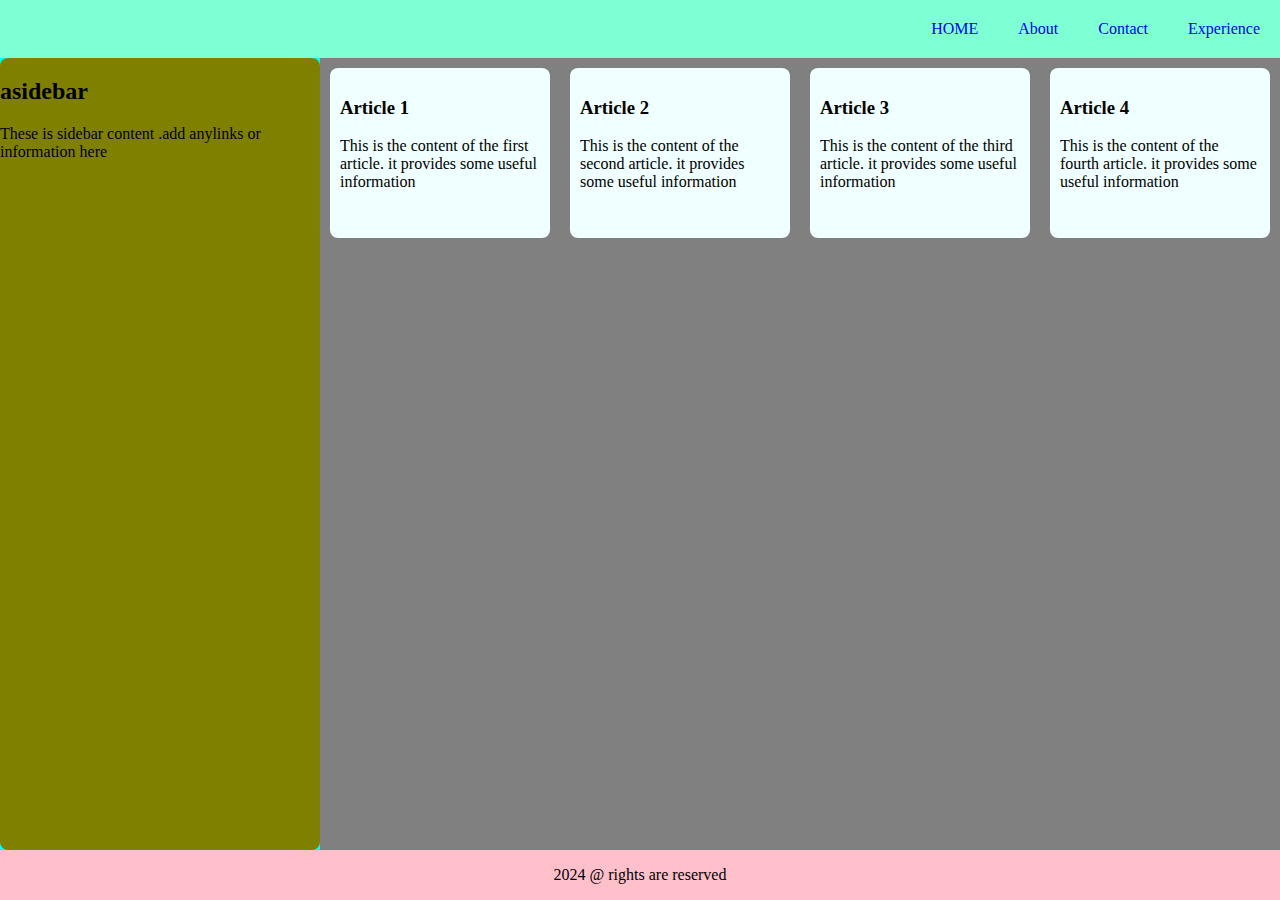
<file: index.html>
<!DOCTYPE html>
<html>
    <head>
        <meta charset="UTF-8">
        <meta name="viewport" content="Width=device-width, initial-score=1.0">
        <link rel="stylesheet" type="text/css" href="style.css">
        <title>Welcome to web page</title>
    </head>
    <body>
        <div class="main-div">
            <div class="header">
                <nav>
                    <a href="xyz">HOME</a>
                    <a href="xyz">About</a>
                    <a href="xyz">Contact</a>
                    <a href="xyz">Experience</a>
                </nav>
            </div>
            <div class="aside">
                <h2>asidebar</h2>
                <p>These is sidebar content .add anylinks or information here</p>
            </div>
            <div class="main">
                <article>
                    <h3>Article 1</h3>
                    <p>This is the content of the first article. it provides some useful information</p>
                </article>
                 <article>
                    <h3>Article 2</h3>
                    <p>This is the content of the second article. it provides some useful information</p>
                </article>
                 <article>
                    <h3>Article 3</h3>
                    <p>This is the content of the third article. it provides some useful information</p>
                </article>
                 <article>
                    <h3>Article 4</h3>
                    <p>This is the content of the fourth article. it provides some useful information</p>
                </article>
                </div>

                <div class="footer">
                    <p>2024 @ rights are reserved</p>
            </div>
        </div>
    </body>
</html>
</file>
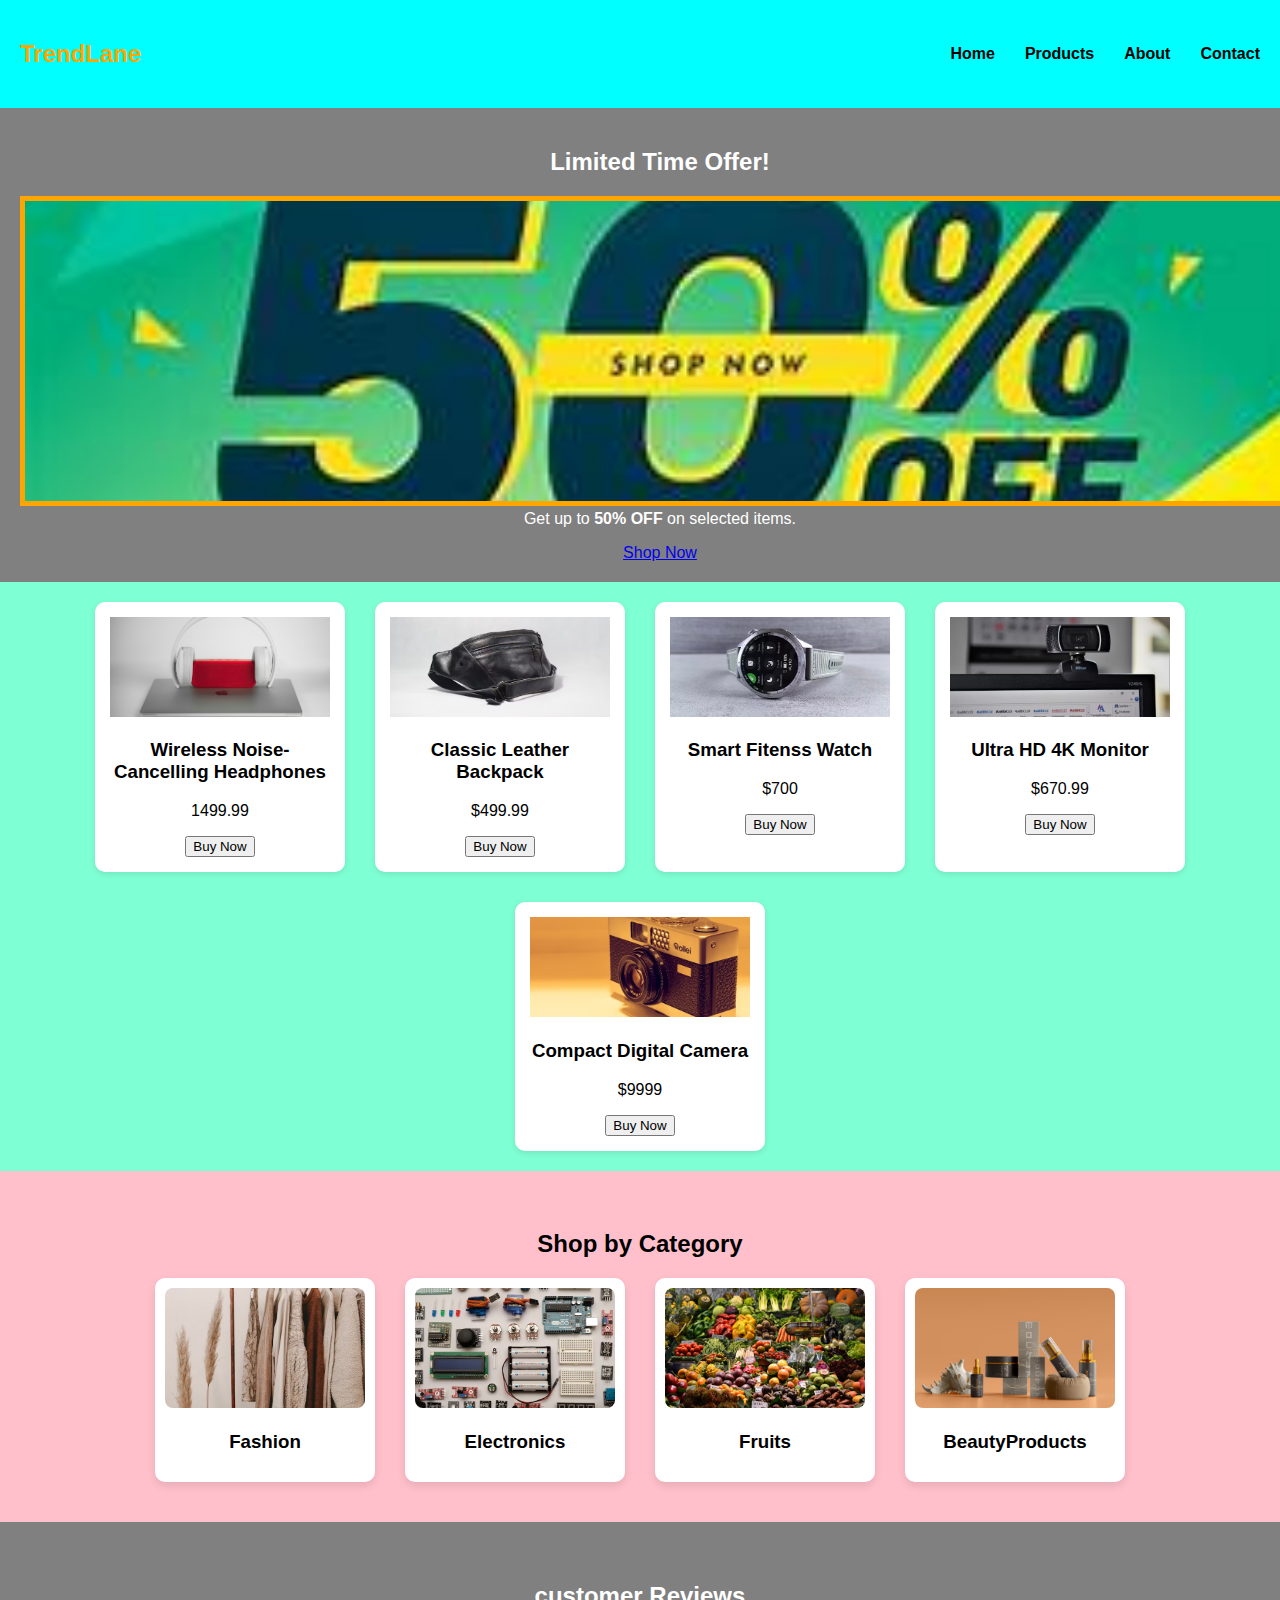
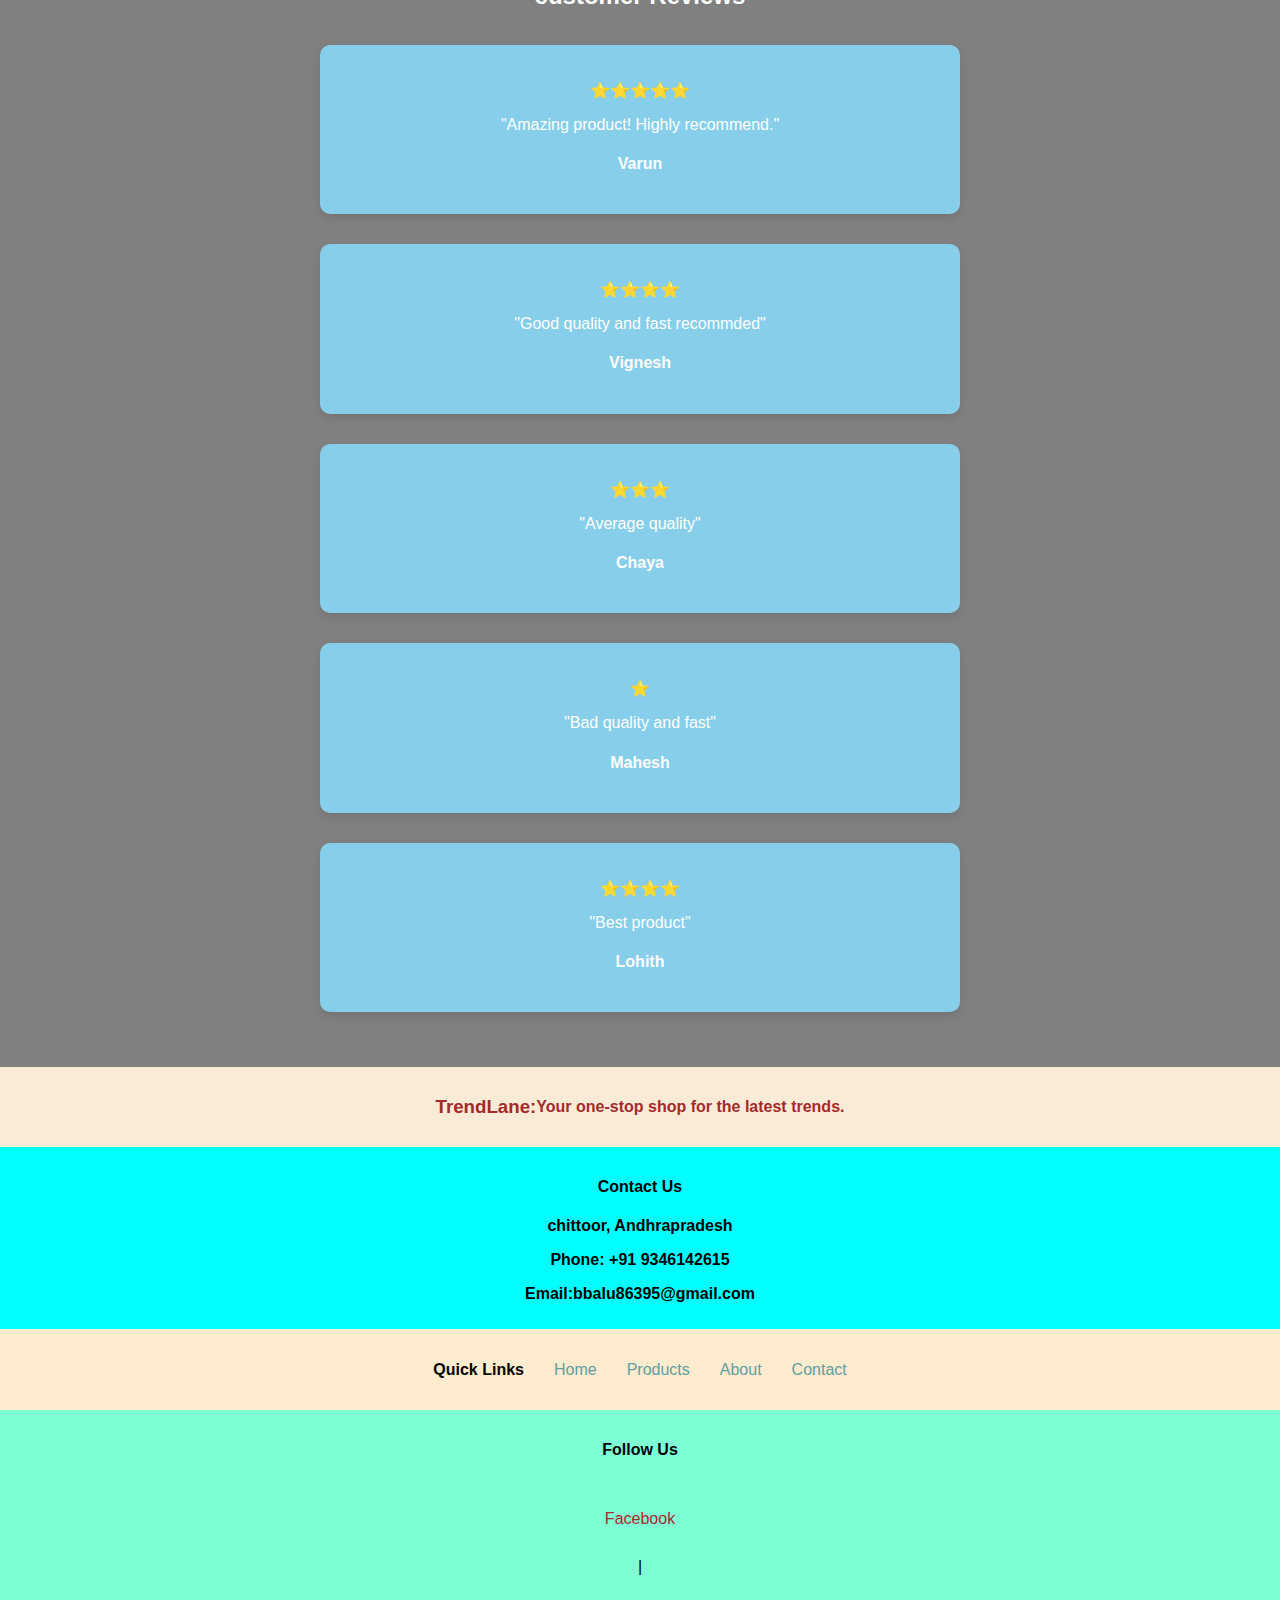
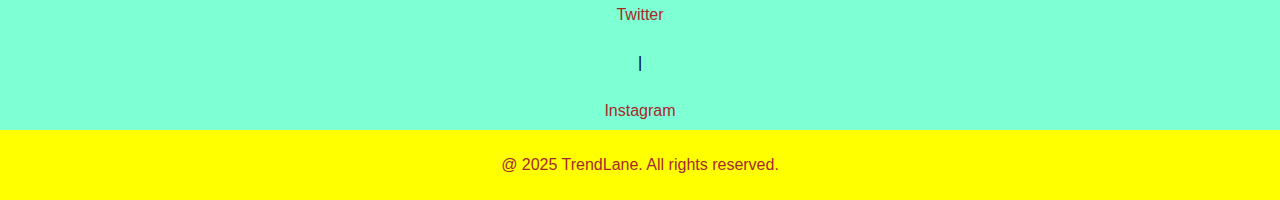
<file: ecommerece/index.html>
<!DOCTYPE html>
<html>
    <head>
        <meta charset="UTF-8">
        <meta name="viewport" content="width=device-width, initial-scale=1.0">  
        <link rel="stylesheet" type="text/css" href="style.css">
        <title>Ecommerce Product Page</title>
    </head>
    <body>
        <header class="header">
            <h2>TrendLane</h2>
            <nav class="nav">
                <a href="Home.html">Home</a>
                <a href="Products.html">Products</a>
                <a href="About.html">About</a>
                <a href="Contact.html">Contact</a>
            </nav>
        </header>
        <section class="offer-banner">
                <h2>Limited Time Offer!</h2>
                <img src="./images/banner.jpeg"   alt="Banner-Images"
                <p>Get up to <strong>50% OFF</strong> on selected items.</p>
               <a href="Product.html" class="shop-now-btn">Shop Now</a>
        </section>
        <section class="featured-product">
            <div class="product-card">
            <img src="./images/wireless.jpg" alt="Wireless Noise-Cancelling Headphones" />
            <h3>Wireless Noise-Cancelling Headphones</h3>
            <p>1499.99</p>
            <button>Buy Now</button>
            </div>
            <div class="product-card">
            <img src="./images/Bag" alt="Classic Leather Backpack"/>
            <h3>Classic Leather Backpack</h3>
            <p>$499.99</p>
            <button>Buy Now</button>
            </div>
            <div class="product-card">
            <img src="./images/smartwatch.avif" alt="Smart Fitness Watch"/>
            <h3>Smart Fitenss Watch</h3>
            <p>$700</p>
            <button>Buy Now</button>
            </div>
            <div class="product-card">
            <img src="./images/ultra4k" alt="Ultra HD 4K Monitor"/>
            <h3>Ultra HD 4K Monitor</h3>
            <p>$670.99</p>
            <button>Buy Now</button>
            </div>
            <div class="product-card">
            <img src="./images/camera" alt="Compact Digital Camera"/>
            <h3>Compact Digital Camera</h3>
            <p>$9999</p>
            <button>Buy Now</button>
            </div>
             </section>
            <section class="product-categories">
            <h2>Shop by Category</h2>
            <div class="category-list">
               <a href="fashion.html" class="category-card">
                <img src="./images/fashion" alt="fashion category">
                <h3>Fashion</h3>
               </a>
               <a href="Electronics.html" class="category-card">
                <img src="./images/electronics" alt="Electronics category">
                <h3>Electronics</h3>
               </a>
               <a href="fruits" class="category-card">
                <img src="./images/fruits" alt="fashion category">
                <h3>Fruits</h3>
               </a>
               <a href="BeautyProducts.html" class="category-card">
                <img src="./images/beauty" alt="BeautyProducts category">
                <h3>BeautyProducts</h3>
               </a>
            </div>
        </section>
        <section class="customer-review">
           <h2>customer Reviews</h2>
            <div class="review-card">
            <p>⭐⭐⭐⭐⭐</p>
            <p>"Amazing product! Highly recommend."</p>
            <h4>Varun</h4>
         </div>
         <div class="review-card">
            <p>⭐⭐⭐⭐</p>
            <p>"Good quality and fast recommded"</p>
            <h4>Vignesh</h4>
         </div>
         <div class="review-card">
            <p>⭐⭐⭐</p>
            <p>"Average quality"</p>
            <h4>Chaya</h4>
         </div>
         <div class="review-card">
            <p>⭐</p>
            <p>"Bad quality and fast"</p>
            <h4>Mahesh</h4>
         </div>
         <div class="review-card">
            <p>⭐⭐⭐⭐</p>
            <p>"Best product"</p>
            <h4>Lohith</h4>
         </div>
        </section>
        <footer class="footer">
               <div class="footer-about">
                <h3>TrendLane:</h3>
                <p><b>Your one-stop shop for the latest trends.</b></p>
               </div>
               <div class="footer-contact">
                <h4>Contact Us</h4>
                <p>chittoor, Andhrapradesh</p>
                <p>Phone: +91 9346142615</p>
                <p>Email:bbalu86395@gmail.com</p>
               </div>
               <div class="footer-links">
                <h4>Quick Links</h4>
                
                     <a href="#">Home</a>
                     <a href="#">Products</a>
                     <a href="#">About</a>
                     <a href="#">Contact</a>
               </div>
               <div class="footer-social">
                <h4>Follow Us</h4>
                <a href="#">Facebook</a> | <a href="#">Twitter</a> | <a href="#">Instagram</a>
               </div>
               <div class="footer-copy">
               <p>@ 2025 TrendLane. All rights reserved.</p>
               </div>
               </footer>
    </body>
</html>
</file>
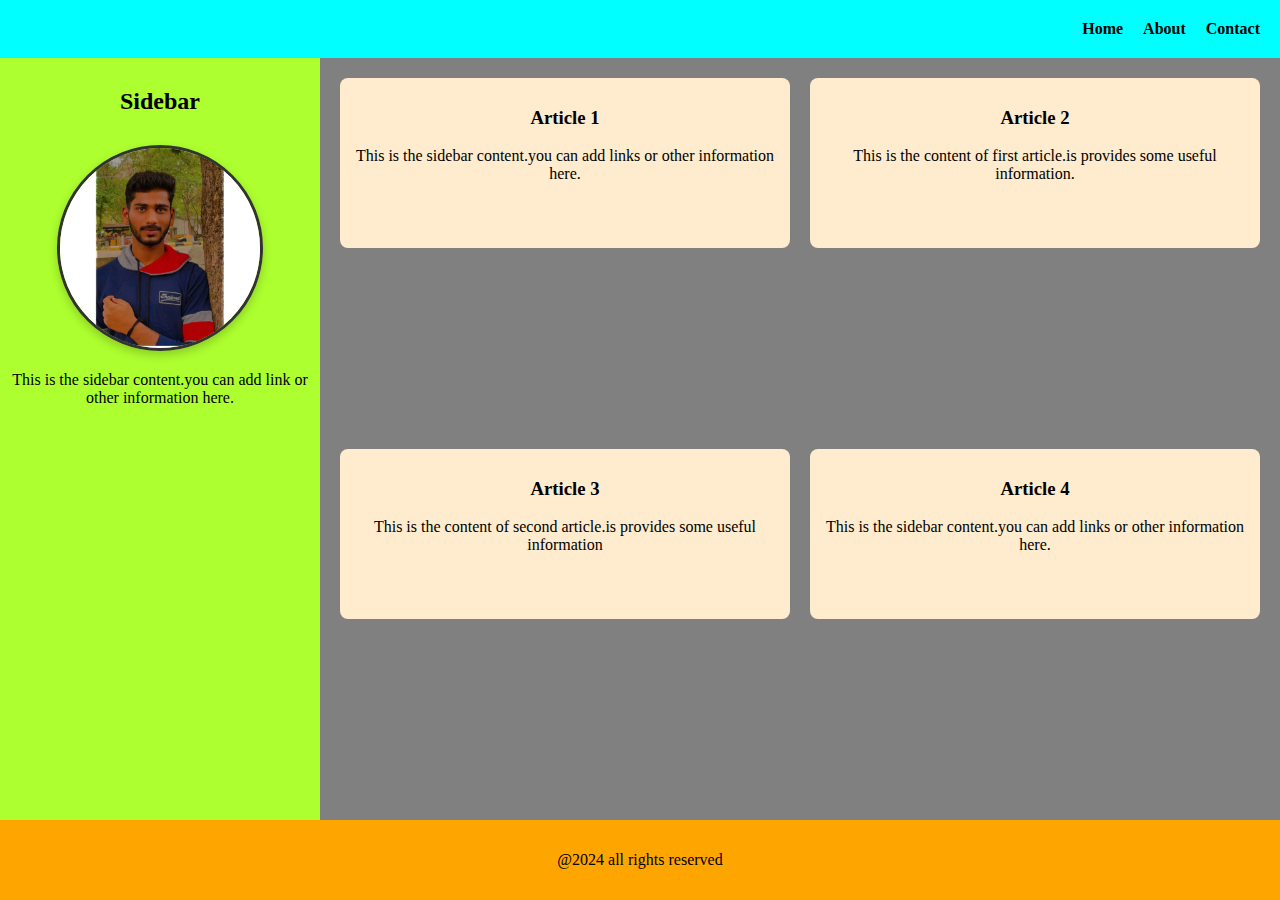
<file: file1/index.html>
<!DOCTYPE html>
<html>
    <head>
        <meta charset="UTF-8">
        <meta name="viewport" content="width=device-width, initial-score=1.0">
        <link rel="stylesheet" type="text/css" href="style.css">
        <title>Welcome to web page</title>
    </head>
    <body>
        <div class="main-div">
            <div class="header">
                <nav>
                <a href="xyz">Home</a>
                <a href="xyz">About</a>
                <a href="xyz">Contact</a>
                </nav>           
                 </div>
                 <div class="aSide">
                    <h2>Sidebar</h2>
                    <img src="images\pic.jpg" alt="Profile" class="profile-img"/>
                    <p>This is the sidebar content.you can add link or other information here.</p>
                 </div>
                 <div class="main">
                    <article>
                        <h3>Article 1</h3>
                        <p>This is the sidebar content.you can add links or other information here.</p>
                    </article>
                    <article>
                        <h3>Article 2</h3>
                        <p>This is the content of first article.is provides some useful information.</p>
                    </article>
                    <article>
                        <h3>Article 3</h3>
                        <p>This is the content of second article.is provides some useful information</p>
                    </article>
                    <article>
                        <h3>Article 4</h3>
                        <p>This is the sidebar content.you can add links or other information here.</p>
                    </article>
                 </div>
                 <div class="footer">
                    <p>@2024 all rights reserved</p>
                 </div>
        </div>
    </body>
</html>
</file>
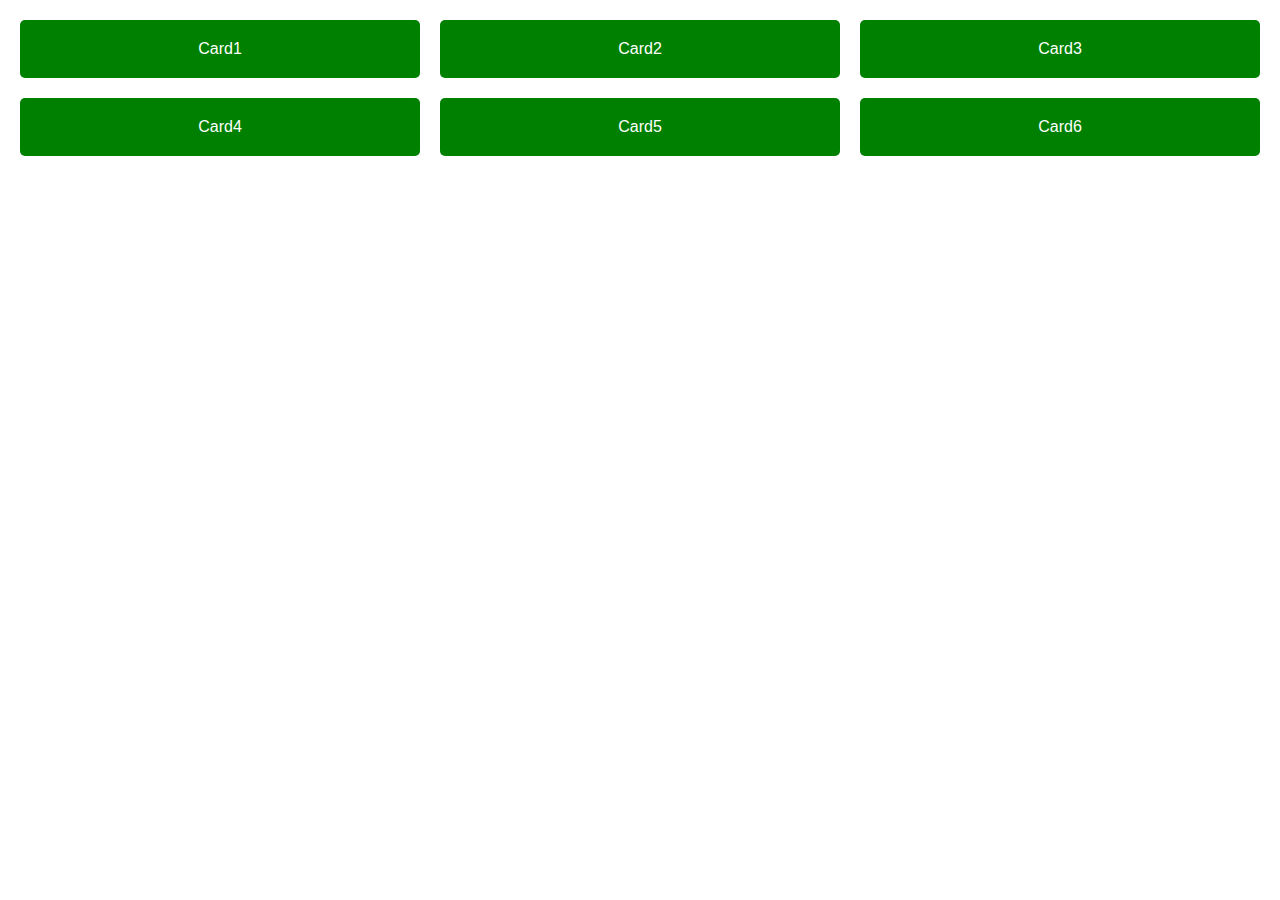
<file: file2/index.html>
<!DOCTYPE html>
<html>
    <head>
        <meta charset="UTF-8">
        <meta name="viewport" content="width=device-width, initial-score=1.0">
        <link rel="stylesheet" type="text/css" href="style.css">
        <title>Responsive the web page</title>
    </head>
    <body>
        <div class="card-container">
            <div class="card">Card1</div>
            <div class="card">Card2</div>
            <div class="card">Card3</div>
            <div class="card">Card4</div>
            <div class="card">Card5</div>
            <div class="card">Card6</div>
        </div>
    </body>
</html>
</file>
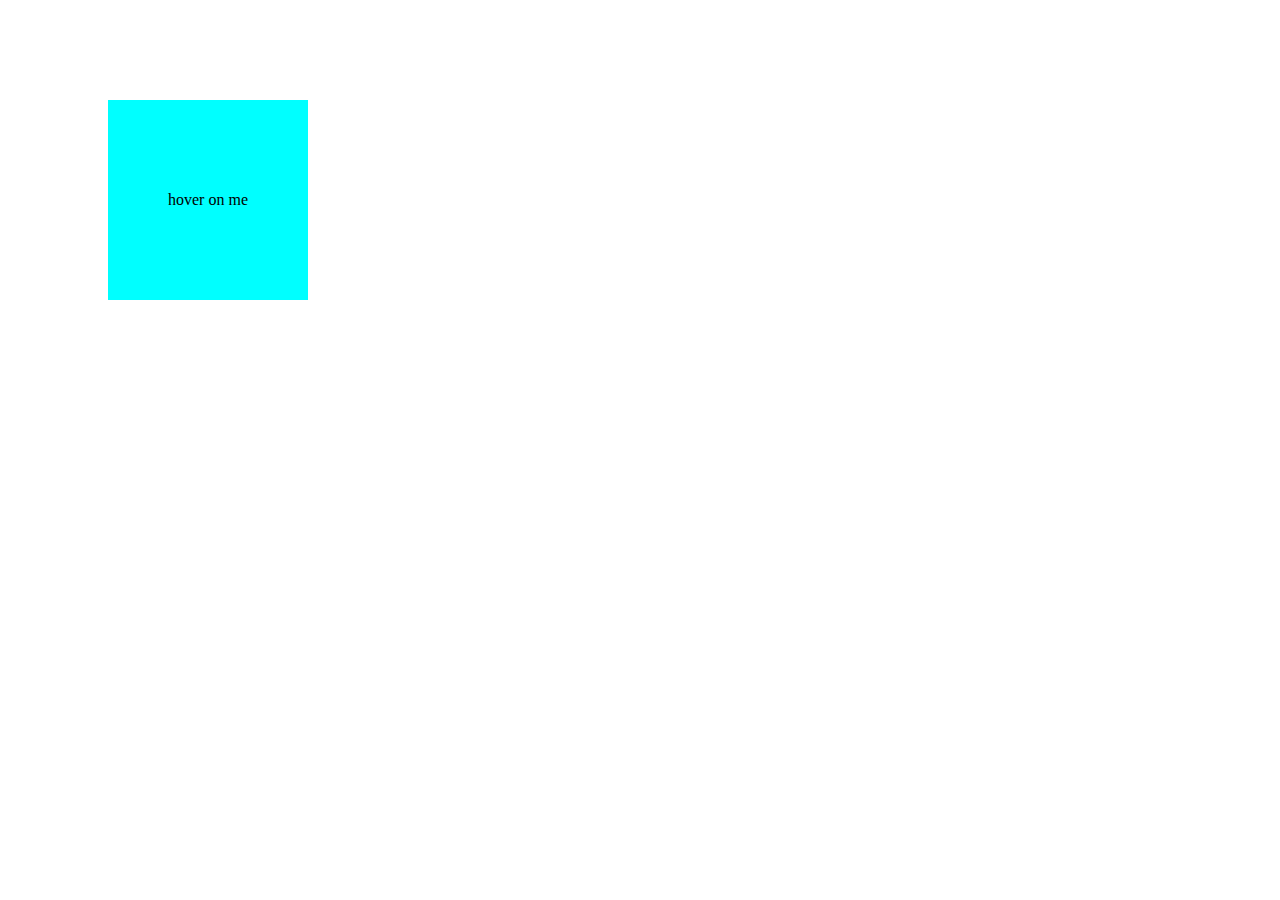
<file: file5/index.html>
<!DOCTYPE html>
<html>
    <head>
        <title>animations</title>
        <link rel="stylesheet" type="text/css" href="style.css">
    </head>
    <body>
        <div class="changeclr">hover on me</div>
    </body>
</html>
</file>
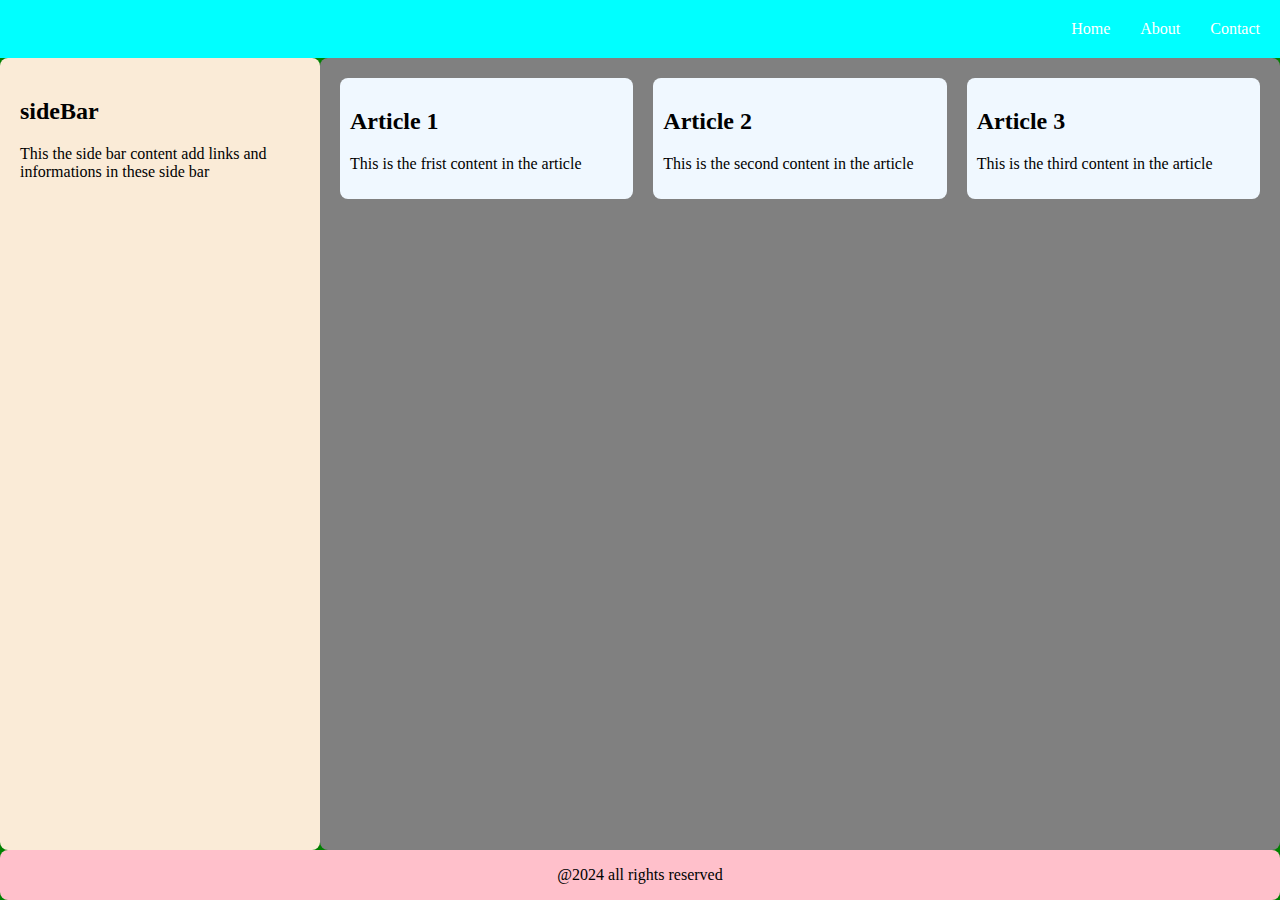
<file: file2/file3/index.html>
<!DOCTYPE html>
<html>
    <head>
    <meta charset="UTF-8">
   <meta name="viewport" content="width=device-width, initial-scale=1.0">

    <link rel="stylesheet" type="text/css" href="style.css">
    <title>Semantice of Html</title>
    </head>
    <body>
        <div class="grid-container">
            <header class="header">
                <nav class="nav">
                    <a href="#">Home</a>
                    <a href="#">About</a>
                    <a href="#">Contact</a>
                </nav>
            </header>  
            <aside class="aside">
                <h2>sideBar</h2>
                <p>This the side bar content add links and informations in these side bar</p>
            </aside>
            <main class="main-content">
                <section class="article-container">
                    <article>
                        <h2>Article 1</h2>
                        <p>This is the frist content in the article</p>
                    </article>
                    <article>
                        <h2>Article 2</h2>
                        <p>This is the second content in the article</p>
                    </article>
                     <article>
                        <h2>Article 3</h2>
                        <p>This is the third content in the article</p>
                    </article>
                </section>
            </main>
            <footer class="footer">
                  <p>@2024 all rights reserved</p>
            </footer>     
        </div>
    </body>
</html>
</file>
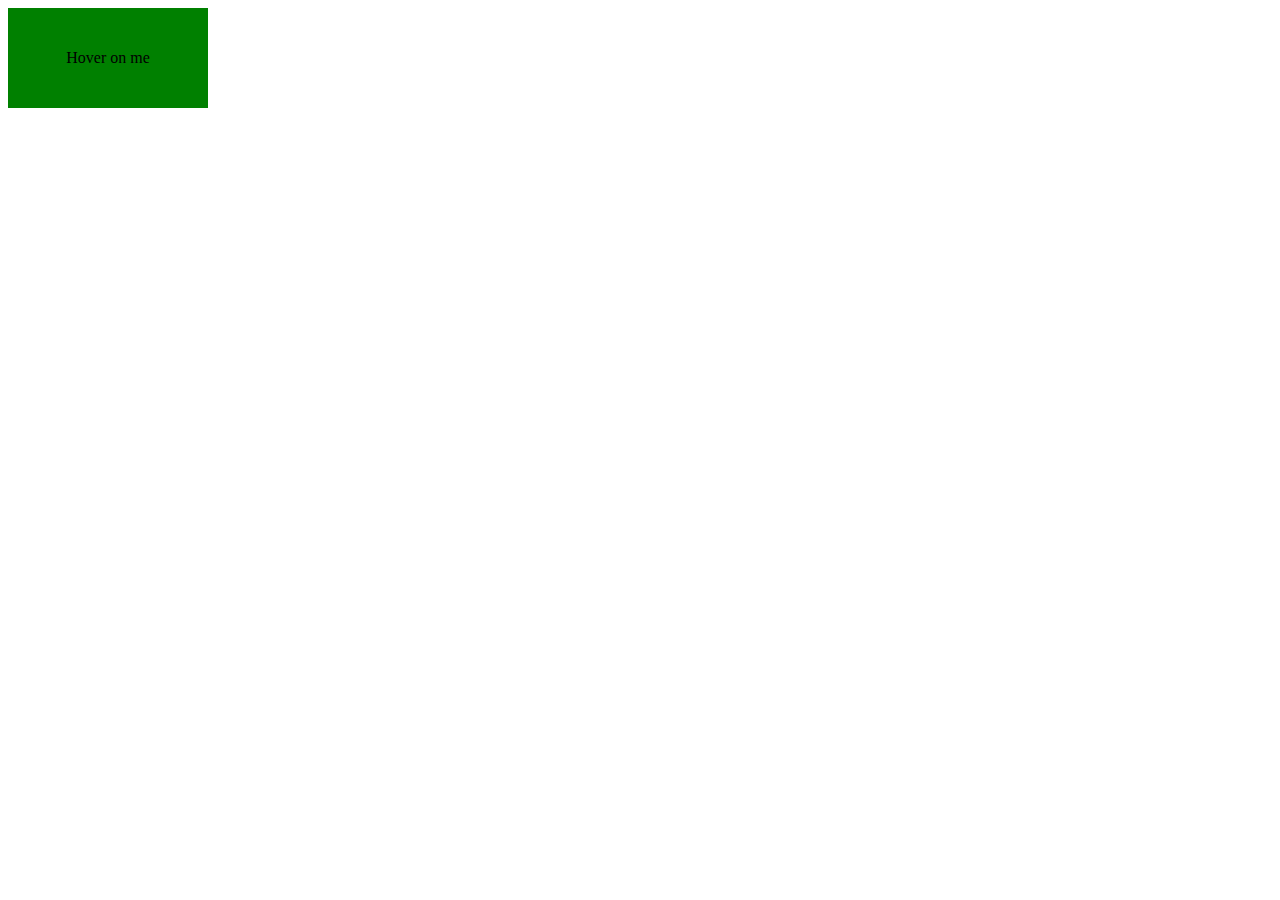
<file: file2/file3/form/transforms/index.html>
<!DOCTYPE html>
<html>
    <head>
        <meta charset="UTF-8">
        <meta name="viewport" content="width=device-width, initial-scale=1.0">
        <link rel="stylesheet" type="text/css" href="style.css">
        <title>Transformations of the web page</title>
    </head>
    <body>
        <div class="move-right">Hover on me</div>
    </body>
</html>
</file>
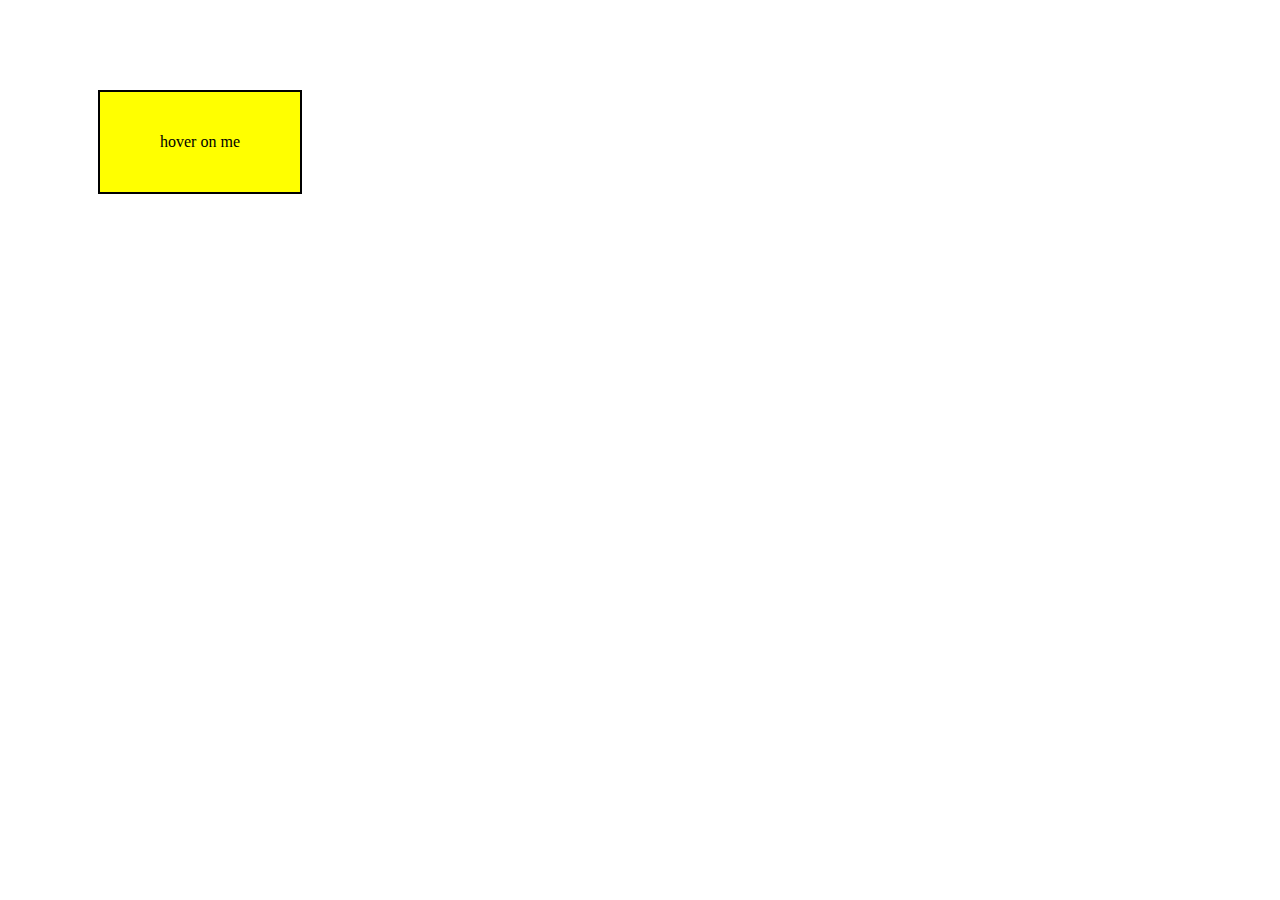
<file: file2/file3/form/transforms/scale/index.html>
<!DOCTYPE html>
<html>
    <head>
        <meta charset="UTF-8">
        <meta name="viewport" content="width=device-width, initial-scale=1.0">
        <link rel="stylesheet" type="text/css" href="style.css">
        <title>responsive web page</title>
    </head>
    <body>
       <div class="main-scale">hover on me</div>
    </body>
</html>
</file>
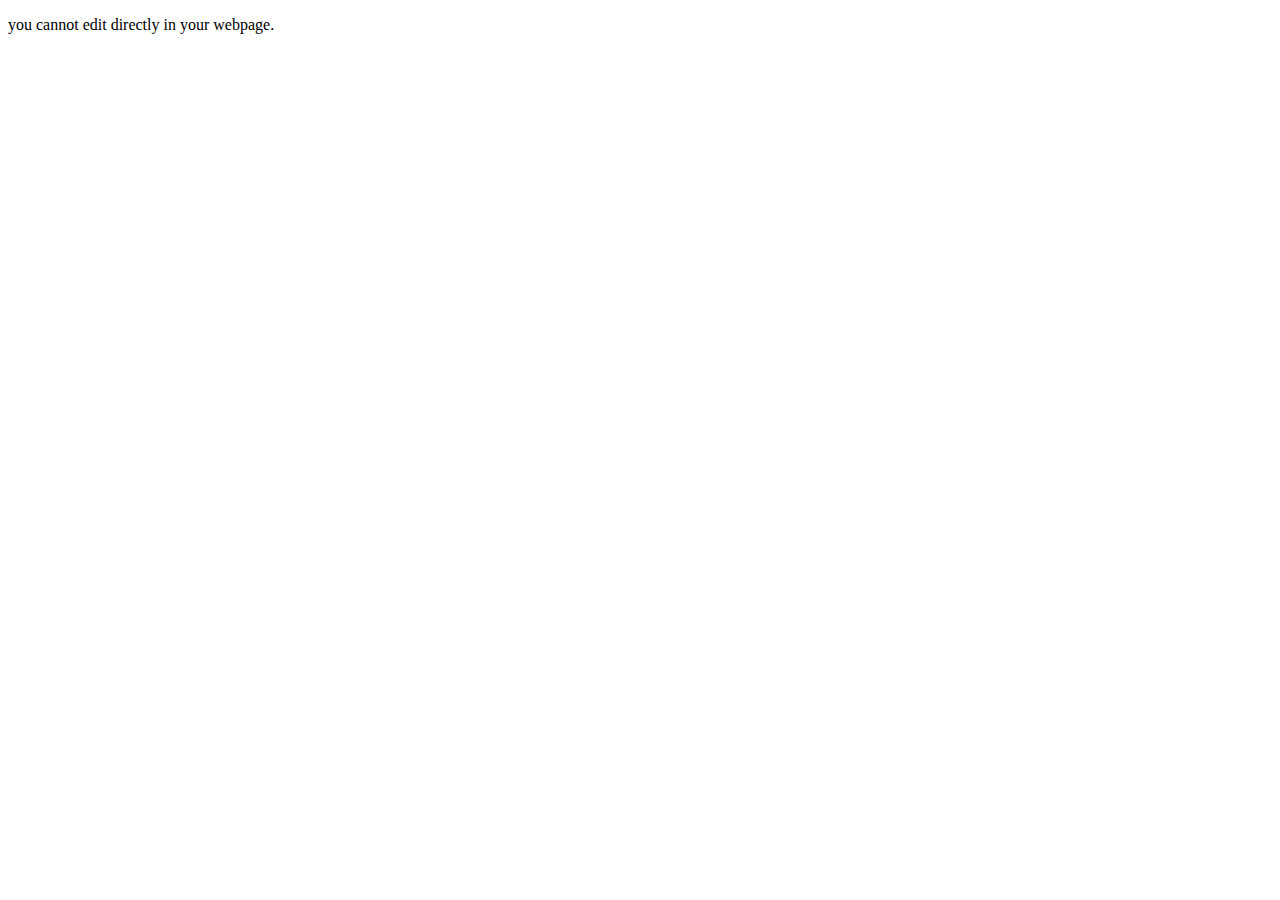
<file: attribute.html>
<!DOCTYPE html>
<html>
    <head>
        <title>Welcome to my Webpage</title>
    </head>
    <body>
        <p contenteditable="false">you cannot edit directly in your webpage.</p>
    </body>
</html>
</file>
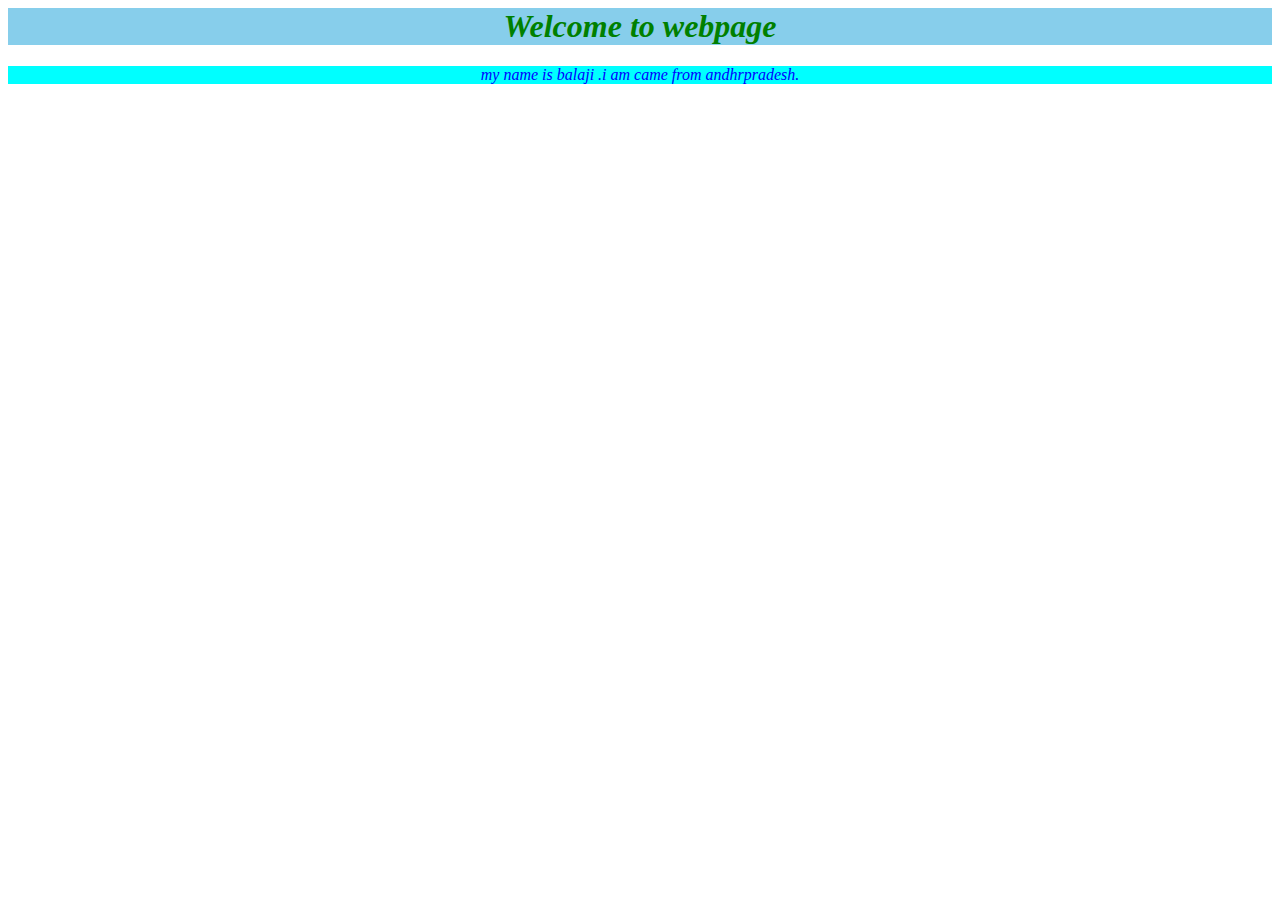
<file: blue.html>
<style>
    .h1 {
        color: green;
        font-family: cursive;
        font-style: italic;
        background-color: skyblue;
        text-align: center;

    }
    .p {
        color: blue;
        font-family: cursive;
        font-style: italic;
        background-color: aqua;
        text-align: center;
    }
</style>
<!DOCTYPE>
<html lang="en">
    <meta name="viewport" content="width=device-width, initial-scale=1.0"
    <head>
        <title>Change paragraph color</title>
    </head>
    <body>
        <h1 class="h1">Welcome to webpage</h1>
        <p class="p">my name is balaji .i am came from andhrpradesh.</p>
    </body>
</html>
</file>
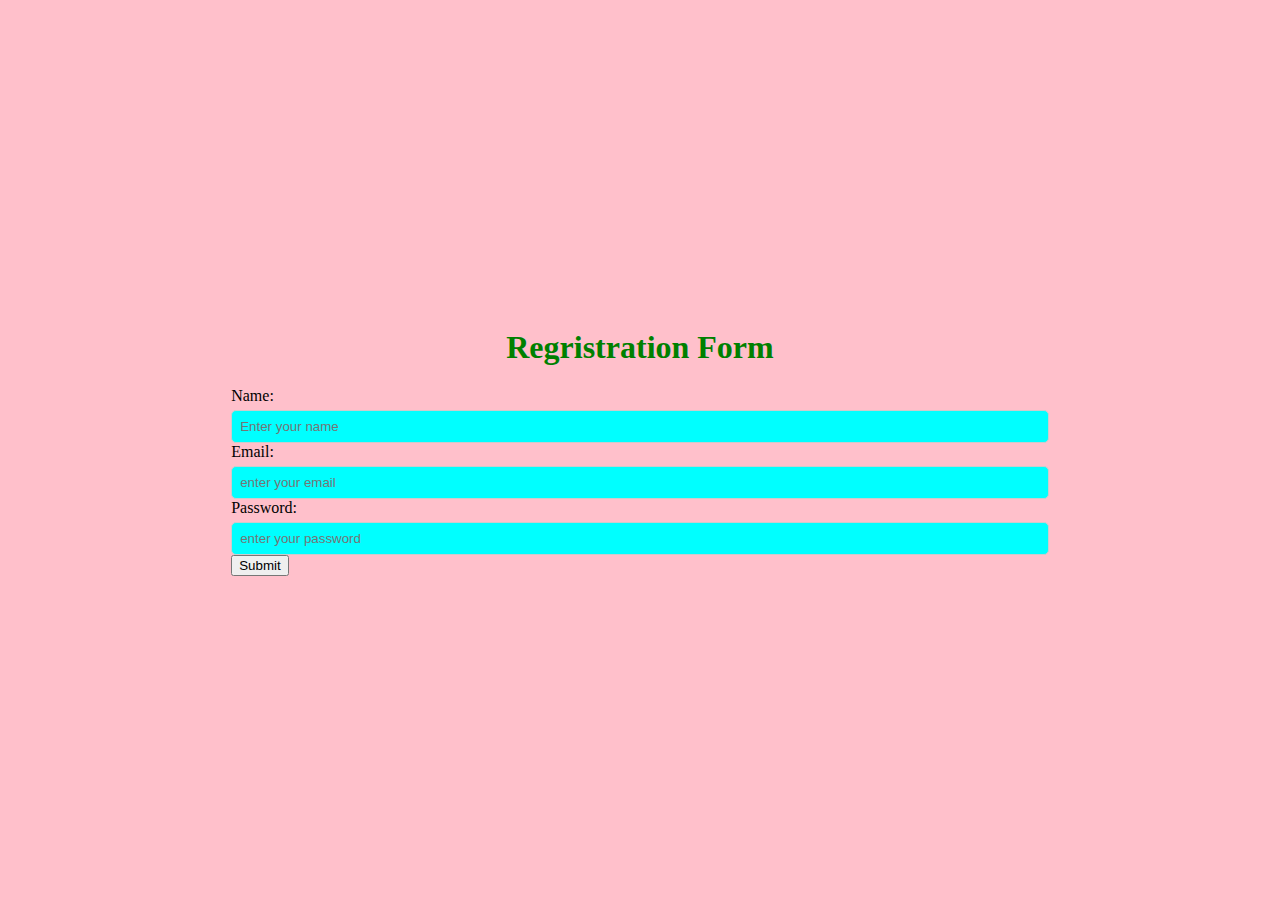
<file: form.html>
<style>
    body {
        display:flex;
        justify-content: center;
        align-items: center;
        height: 100vh;
        margin: 0;
        background-color:  pink;
        font-family:cursive;
}
     
     form {
        background-color: pink;
        padding: 30px;
        border-radius: 10px;
        box-shadow: rgba(red, green, blue, alpha);
     }

    h1 {
        text-align: center;
        color: green;
    }

    input[type="text"] {
        border:1px solid #ccc;
        background-color: aqua;
        padding: 8px;
        width: 100%;
        margin-top: 5px;
        border-radius: 5px;
 }
    input[type="email"] {
        border: 1px solid #ccc;
        background-color: aqua;
        padding: 8px;
        width: 100%;
        margin-top: 5px;
        border-radius: 5px;
    }

    input[type="password"] {
        border:1px solid #ccc;
        background-color: aqua;
        padding: 8px;
        width: 100%;
        margin-top: 5px;
        border-radius: 5px;
    }
    input[type="submit"]:hover {
        background-color: darkgreen;
    } 
    br {
        display: none;
    }
    
</style>


<!DOCTYPE html>
<html lang="en">
    <head>
        <title>Welcome to my Page</title>
    </head>
    <body>
       
        <form>
            <h1 class="h1">
                Regristration Form
            </h1>
            <label for="name">Name: </label>
            <input type="text" class="name" id="name" placeholder="Enter your name">
            <br><br>

            <label for="email">Email: </label>
            <input type="email" class="email" id="email" placeholder="enter your email">
            <br><br>

            <label for="password">Password: </label>
            <input type="password" class="password" id="password" placeholder="enter your password">
            <br><br>
            
            <input type="submit" value="Submit">
            <br><br>
       </form>
    </body>
</html>
</file>
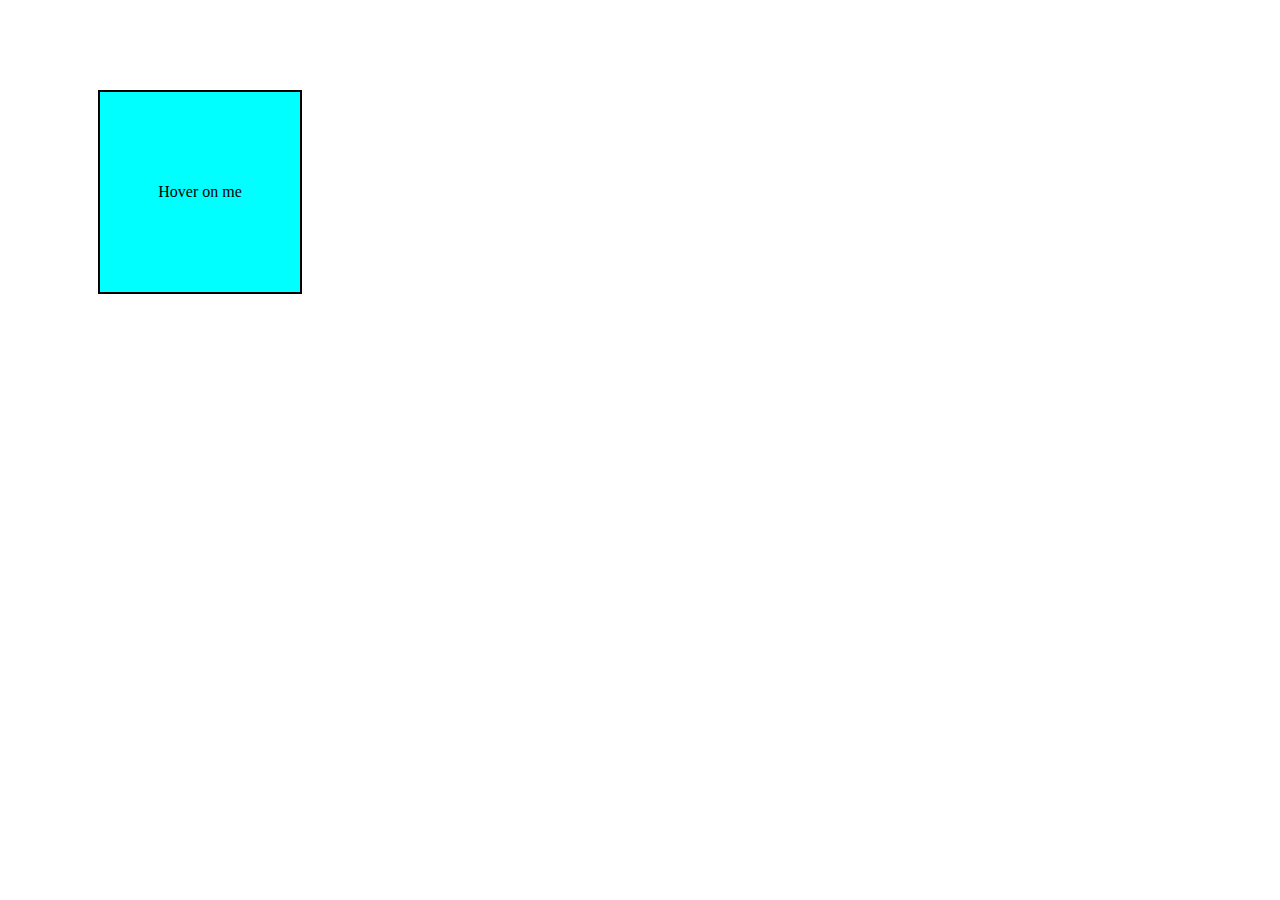
<file: file2/file3/form/transforms/scale/skew/index1.html>
<!DOCTYPE html>
<html>
    <link rel="stylesheet" type="text/css" href="style.css">
    <head>
        <title>
            <title>Responisve of webpage</title>
        </title>
    </head>
        <body>
            <div class="main-skrew">Hover on me</div>
        </body>
    </head>
</html>
</file>
<file: style.css>
body {
    margin: 0;
}
.main-div {
    display: grid;
    grid-template-columns: 1fr 3fr;
    grid-template-rows: auto 3fr auto;
    background-color: aqua;
    height: 100vh;
}
nav {
    display:flex;
    gap: 40px;
    justify-content: flex-end;
}
nav a {
    text-decoration: none;
}
.header {
    grid-column: 1/3;
    background-color: aquamarine;
    padding: 20px;
}
.footer {
    grid-column: 1/3;
    background-color: pink; 
     text-align: center;
}  
article {
    background-color: azure;
    margin: 10px;
    padding: 10px;
    border-radius: 8px;
    height: 150px;
}
.aside {
    background-color: olive;
    border-radius: 8px;
}
.main {
    background-color: grey;
    display: grid;
    grid-template-columns: 1fr 1fr 1fr 1fr;
}
</file>
<file: ecommerece/style.css>
body {
    margin: 0;
    padding: 0;
    font-family: Arial, sans-serif;
}
.header {
    background-color: aqua;
    color: orange;
    padding: 20px;
    display: flex;
    justify-content: space-between;
    align-items: center;
}
.nav {
    display: flex;
    gap: 30px;
}

.nav a {
    text-decoration: none;
    color: black;
    font-weight: bold;
}

.offer-banner {
    width: 100vw;
    margin: 0;
    padding: 20px;
    text-align: center;
    background-color: grey;
    color: white;
}

.offer-banner img {
    width: 100%;
    height: 300px;
    object-fit: cover;
    border: 5px solid orange; 
}
.featured-product {
    display: flex;
    flex-wrap: wrap;
    gap: 30px;
    justify-content: center;
    padding: 20px;
    background-color: aquamarine;
}

.product-card {
    width: 220px;
    background: white;
    padding: 15px;
    text-align: center;
    border-radius: 10px;
    box-shadow: 0 2px 6px rgba(0,0,0,0.1);
    transition: transform 0.3s;
}

.product-card:hover {
    transform: scale(1.03);
}

.product-card img {
    width: 100%;
    height: 100px;
    object-fit: cover;
    margin: 0 auto;
}
.product-categories {
    padding: 40px 20px;
    background-color: pink;
    text-align: center;
}

.category-list {
    display: flex;
    justify-content: center;
    flex-wrap: wrap;
    gap: 30px;
    margin-top: 20px;
}

.category-card {
    width: 200px;
    text-align: center;
    background: white;
    border-radius: 10px;
    box-shadow: 0 4px 8px rgba(0,0,0,0.1);
    padding: 10px;
    transition: transform 0.3s ease;
    text-decoration: none;
    color: black;
}

.category-card:hover {
    transform: scale(1.05);
}

.category-card img {
    width: 100%;
    height: 120px;
    object-fit: cover;
    border-radius: 8px;
}
.customer-review {
    padding: 40px 20px;
    background-color: grey;
    display: flex;
    flex-direction: column;
    align-items: center;
    text-align: center;
    color: white
}

.review-card {
    width: 80%;
    max-width: 600px;
    background-color: skyblue;
    padding: 20px;
    margin: 15px 0; 
    border-radius: 10px;
    box-shadow: 0 4px 8px rgba(0,0,0,0.1);
}
.review-card:hover {
    transform:scale(1.3);
}
.footer-about {
    background-color: antiquewhite;
    text-align: center;
    align-items: center;
    justify-content: center;
    display: flex;
    border-radius: 5px solid green;
    color: brown;
    padding: 10px;
}
.footer-contact {
    background-color: aqua;
    text-align: center;
    font-weight: bold;
    padding: 10px;

}
.footer-links {
    background-color: blanchedalmond;
    text-align: center;
    padding: 10px; 
    gap: 30px;
    display: flex;
    justify-content: center;
    align-items: center;
}
.footer-links a {
    text-decoration: none;
    color: cadetblue;
}
.footer-links:hover {
      transform: scale(0.5);
}
.footer-social {
    background-color: aquamarine;
    padding: 10px;
    gap: 30px;
    display: grid;
    justify-content: center;
    align-items: center;
    text-align: center;
}.footer-social a {
    text-decoration: none;
    color: brown;
}
.footer-copy {
    background-color: yellow;
    padding: 10px;
    text-align: center;
    color: brown;
}
</file>
<file: file1/style.css>
body {
  margin: 0;
}

.main-div {
  display: grid;
  grid-template-columns: 1fr 3fr;
  grid-template-rows: auto 1fr auto;
  height: 100vh;
}

.header {
  grid-column: 1 / 3;
  background-color: aqua;
  padding: 20px;
}

.aSide {
  grid-column: 1 / 2;
  background-color: greenyellow;
  padding: 10px;
  text-align: center;
}

.main {
  grid-column: 2 / 3;
  display: grid;
  grid-template-columns: repeat(2, 1fr); /* 2 cards per row */
  gap: 20px;
  padding: 20px;
  background-color: grey;
}

.footer {
  grid-column: 1 / 3;
  background-color: orange;
  text-align: center;
  padding: 15px;
}

nav {
  display: flex;
  justify-content: flex-end;
  gap: 20px;
}

nav a {
  text-decoration: none;
  color: black;
  font-weight: bold;
}

article {
  background-color: blanchedalmond;
  border-radius: 8px;
  padding: 10px;
  text-align: center;
  height: 150px;
}

.profile-img {
  width: 200px;
  height: 200px;
  object-fit: cover;
  border-radius: 50%;
  border: 3px solid #333;
  box-shadow: 0 4px 10px rgba(0, 0, 0, 0.2);
  margin-top: 10px;
}
</file>
<file: file2/style.css>
body {
    margin: 0%;
    font-family: Arial, Helvetica, sans-serif;
}
.card-container {
    display: grid;
    padding: 20px;
    gap: 20px;
    grid-template-columns: repeat(3, 1fr);
}
.card {
    background-color: green;
    text-align: center;
    border-radius: 5px;
    padding: 20px;
    color: white;
}
@media(max-width: 768px) {
    .card-container {
        grid-template-columns: repeat(2, 1fr);
        background-color: orange;
    }
}
@media(max-width: 468) {
    .card-container {
        grid-template-columns: 1fr;
    }
}
</file>
<file: file5/style.css>
.changeclr {
    background-color: aqua;
    height: 200px;
    width: 200px;
    animation-name: changeclr;
    animation-duration: 3s;
    animation-iteration-count: infinite;
    justify-content: center;
    align-items: center;
    margin: 100px;
    display: flex;
}
@keyframes changeclr {
    from  {
        background-color: aqua;
        border-radius: 100px;
    }
    to {
        background-color: green;
        border: 100px;
        border: 5px solid red;
    }
    }
</file>
<file: file2/file3/style.css>
body {
    margin: 0px;
    padding: 0px;
}
.grid-container {
    display: grid;
    grid-template-columns: 1fr 3fr;
    height: 100vh;
    grid-template-rows: auto 1fr auto;
    background-color: green;
}
.header {
    grid-column: 1/3;
    background-color: aqua;
    padding: 20px;
}
.nav {
    display: flex;
    justify-content: end;
    gap: 30px;
}
.nav a {
    text-decoration: none;
    color: white;
}
.aside {
    background-color: antiquewhite;
    padding: 20px;
    justify-content: center;
    border-radius: 8px;
}
.main-content {
    background-color: grey;
    border-radius: 8px;
    padding: 20px;
    margin: 0%;
}
.article-container {
    display: grid;
    gap: 20px;
    grid-template-columns: 1fr 1fr 1fr;
}
article {
    background-color: aliceblue;
    border-radius: 8px;
    padding: 10px;
    box-shadow: 0 0 black;
}
.footer {
    background-color: pink;
    grid-column: 1/3;
    border-radius: 8px;
    text-align: center;

}
</file>
<file: file2/file3/form/transforms/style.css>
.move-right {
    display: flex;
    background-color: green;
    color: black;
    height: 100px;
    width: 200px;
    justify-content: center;
    align-items: center;
}
.move-right:hover {
    transform: translate(700px, 100px);
}
</file>
<file: file2/file3/form/transforms/scale/style.css>
.main-scale {
    background-color: yellow;
    display: flex;
    color: black;
    height: 100px;
    width: 200px;
    justify-content: center;
    align-items: center;
    border: 2px solid black;
    margin: 90px;
}

.main-scale:hover{
    transform: scale(1.5);
}
</file>
<file: file2/file3/form/transforms/scale/skew/style.css>
.main-skrew {
 height: 200px;
 width: 200px;
 border: 2px solid;
 justify-content: center;
 align-items: center;
 background-color: aqua;
 margin: 90px;
 display: flex;
}
.main-skrew:hover {
      transform: skew(20deg, 10deg);
}
</file>
